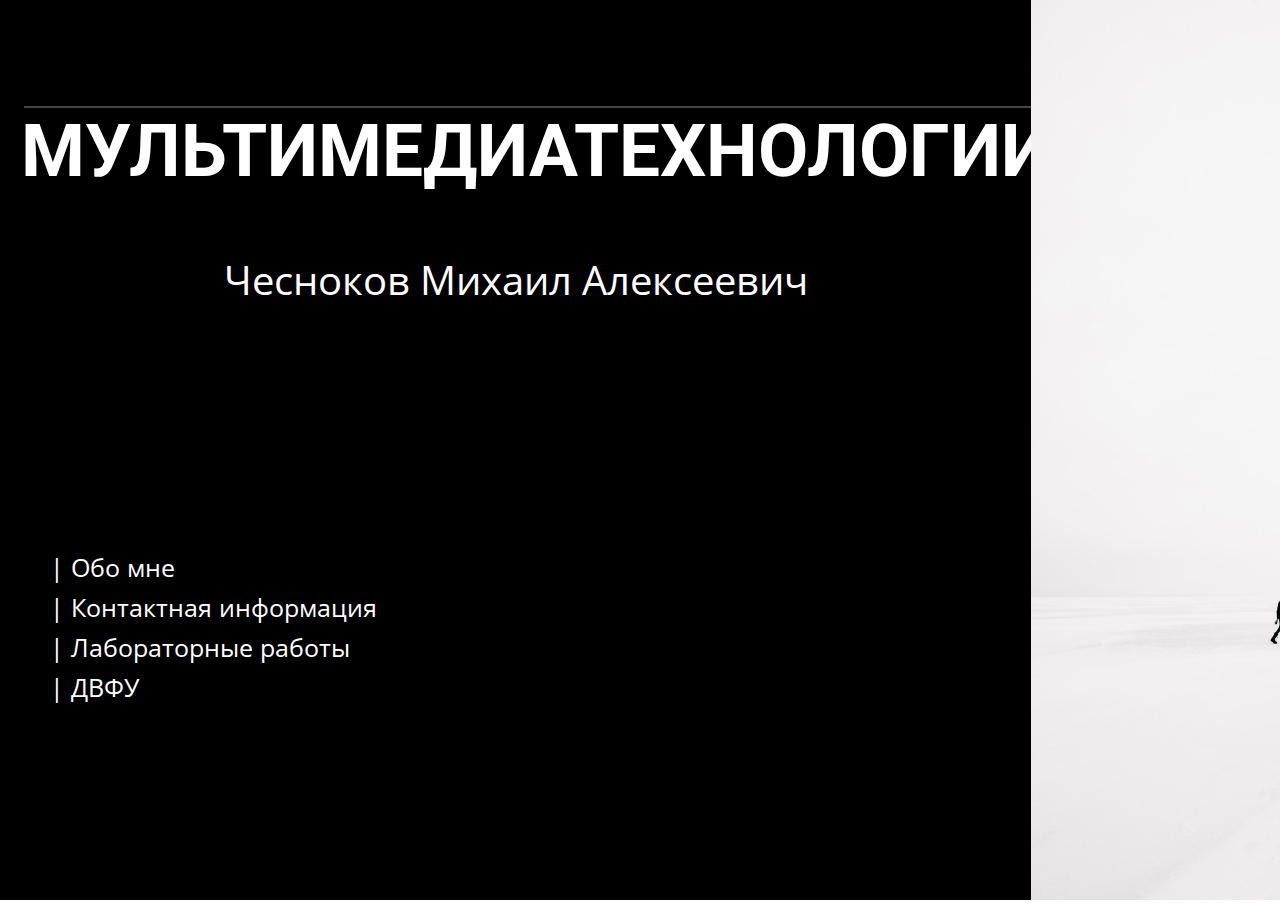
<file: index.html>
<!DOCTYPE html>
<html lang="en">
	<head>
		<meta charset="UTF-8" />
		<meta name="viewport" content="width=device-width, initial-scale=1.0" />
		<link type="text/css" href="styles.css" rel="stylesheet" />
		<script type="text/javascript" src="script.js" defer></script>
		<link rel="shortcut icon" href="/favicon.png" type="image/png">
		<title>Чесноков Михаил</title>
	</head>
	<body>
		<div class="wrapper">
			<div id="welcome" class="welcome">
				<div class="box-text">
					<div name="elem-color-change" class="bold">МУЛЬТИМЕДИАТЕХНОЛОГИИ</div>
					<div name="elem-color-change" class="italic">
						<div>Чесноков Михаил Алексеевич</div>
					</div>
				</div>
				<div class="links">
					<a name="elem-color-change" href="Pages/Person/Person.html">Обо мне</a>
					<a name="elem-color-change" href="Pages/Contact/Contact.html">Контактная информация</a>
					<a name="elem-color-change" href="Pages/Lab/lab.html">Лабораторные работы</a>
					<a name="elem-color-change" href="https://www.dvfu.ru" target="_blank">ДВФУ</a>
				</div>
			</div>

			<div class="index-picture">
				<img src="src/images/index.jpg" alt="" />
			</div>
		</div>
	</body>
</html>
</file>
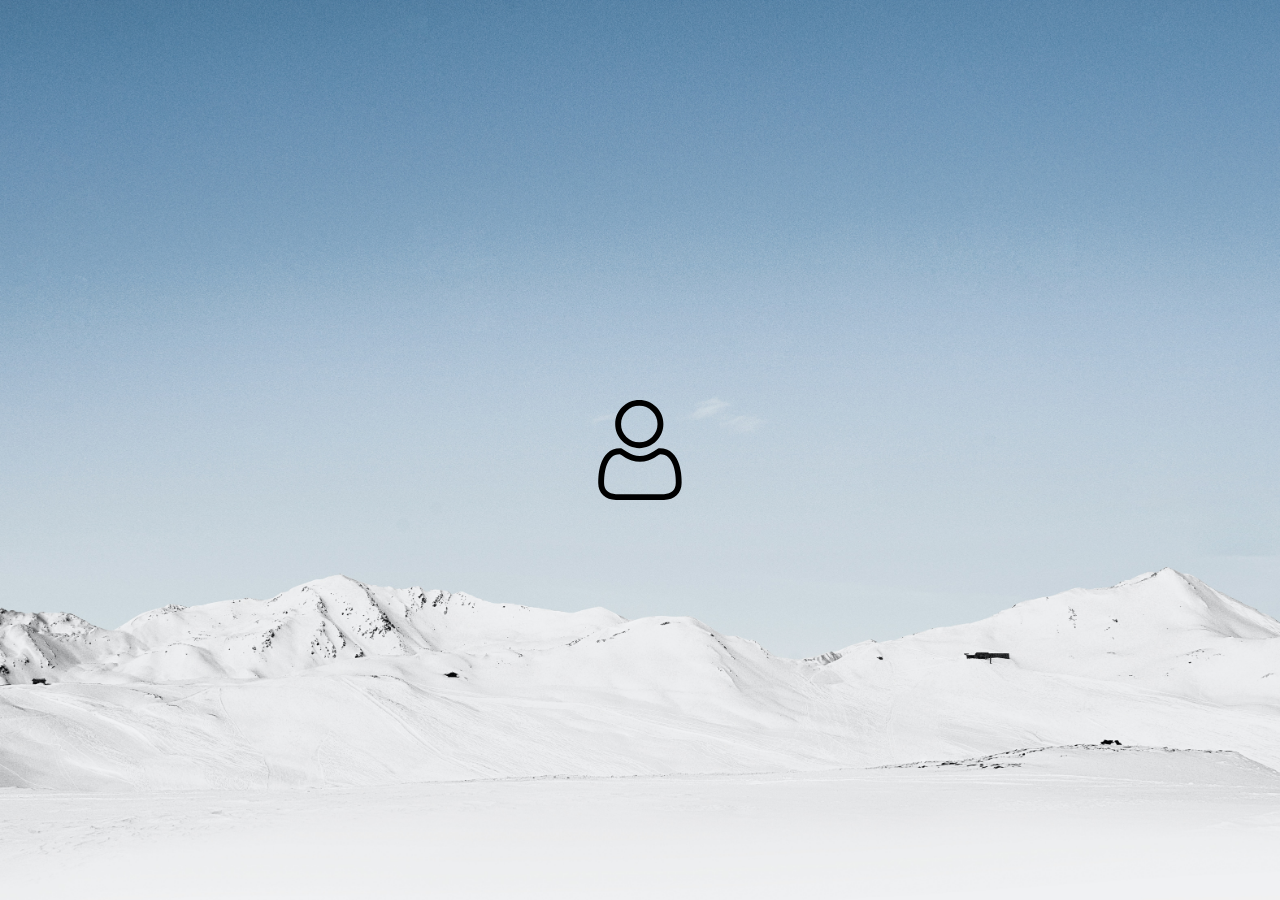
<file: Pages/Contact/Contact.html>
<!DOCTYPE html>
<html lang="en">
	<head>
		<meta charset="UTF-8" />
		<meta http-equiv="X-UA-Compatible" content="IE=edge" />
		<meta name="viewport" content="width=device-width, initial-scale=1.0" />
		<link type="text/css" href="styles.css" rel="stylesheet" />
		<script type="text/javascript" src="script.js" defer></script>
		<link rel="shortcut icon" href="/favicon.png" type="image/png">
		<title>Contact</title>
	</head>
	<body>
		<div class="wrapper">
			<div class="grid-box">
				<div name="first-row" class="v">
					<img src="src/vk.svg" />
				</div>
				<div name="first-row" class="y">
					<img src="src/youtube.svg" />
				</div>
				<div name="second-row" class="gh">
					<img src="src/github.svg" />
				</div>
				<div name="second-row" class="bb">
					<img src="src/bitbucket-logotype-camera-lens-in-perspective.svg" />
				</div>
				<div name="third-row" class="tg">
					<img src="src/telegram.svg" />
				</div>

				<div id="push_button" class="b">
					<img id="center-img" class="pulse" src="src/user1.svg" alt="😃">
				</div>

				<div name="first-row" class="e">
					<a href="#">обо мне</a>
				</div>
				<div name="third-row" class="back">
					<a href="#">на главную</a>
				</div>
			</div>
		</div>
	</body>
</html>
</file>
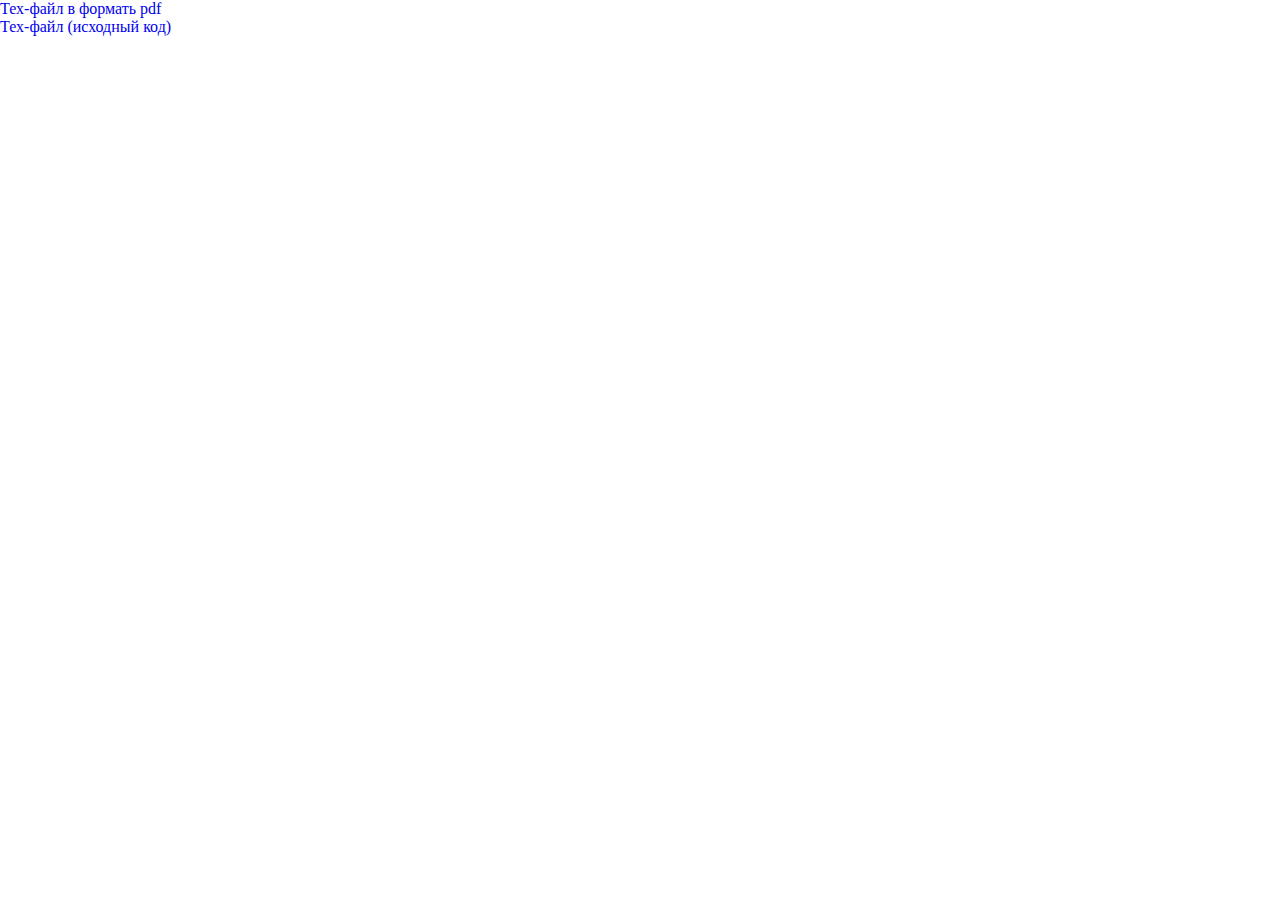
<file: Pages/Doc_Menegement/Doc_Menegement.html>
<!DOCTYPE html>
<html lang="en">
	<head>
		<meta charset="UTF-8" />
		<meta name="viewport" content="width=device-width, initial-scale=1.0" />
		<link type="text/css" href="styles.css" rel="stylesheet" />
		<link rel="shortcut icon" href="/favicon.png" type="image/png" />
		<title>Документы</title>
	</head>
	<body>
		<div class="main-box">
			<div class="2-1">
				<a href="documents/document_TeX_2.pdf">Тех-файл в формать pdf</a>
			</div>
			<div class="2-2">
				<a href="documents/document_TeX_2.tex">Тех-файл (исходный код)</a>
			</div>
		</div>
	</body>
</html>
</file>
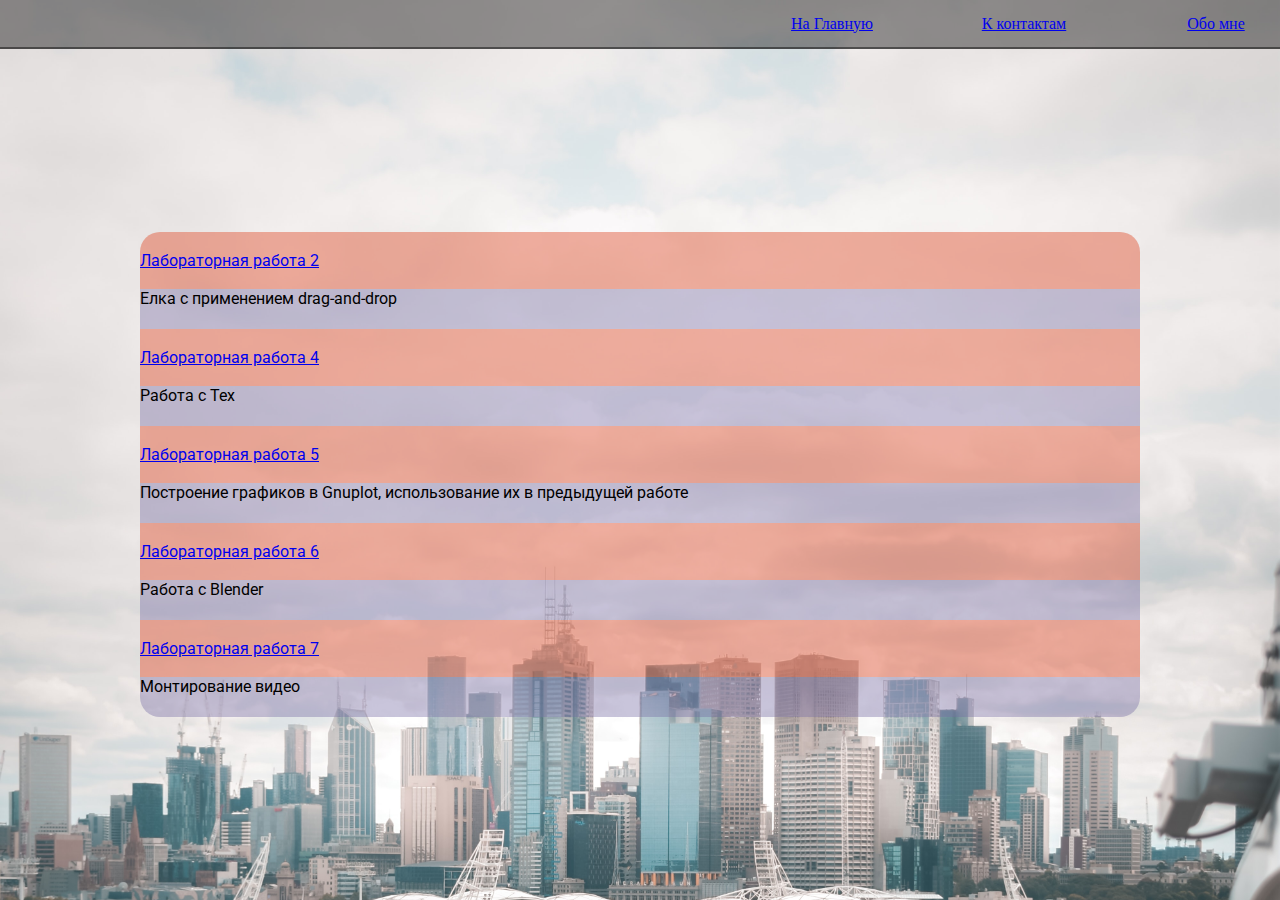
<file: Pages/Lab/lab.html>
<!DOCTYPE html>
<html lang="en">
<head>
	<meta charset="UTF-8">
	<meta name="viewport" content="width=device-width, initial-scale=1.0">
	<link type="text/css" href="styles.css" rel="stylesheet" />
	<link rel="shortcut icon" href="/favicon.png" type="image/png">
	<title>Лабораторные работы</title>
</head>
<body>
	<div class="wrapper">
		<div class="nav">
			<div class="nav-box">
				<a href="../../index.html" class="to-main">На Главную</a>
				<a href="../Contact/Contact.html" class="to-contact">К контактам</a>
				<a href="../Person/Person.html" class="to-person">Обо мне</a>
			</div>
		</div>

		<div class="main">
			<div class="box">
				<div id="top" class="source-to-lab">
					<a href="../Tree/Elka.html" class="lab2">Лабораторная работа 2</a>
				</div>
				<div class="description">Елка с применением drag-and-drop</div>

				<div class="source-to-lab">
					<a href="../Doc_Menegement/Doc_Menegement.html" class="lab2">Лабораторная работа 4</a>
				</div>
				<div class="description">Работа с Tex</div>

				<div class="source-to-lab">
					<a href="../Doc_Menegement/Doc_Menegement.html" class="lab2">Лабораторная работа 5</a>
				</div>
				<div class="description">Построение графиков в Gnuplot, использование их в предыдущей работе</div>

				<div class="source-to-lab">
					<a href="../Blender/1.png" class="lab2">Лабораторная работа 6</a>
				</div>
				<div class="description">Работа с Blender</div>

				<div class="source-to-lab">
					<a href="https://youtu.be/vGo58mxoJCU" class="lab2">Лабораторная работа 7</a>
				</div>
				<div id="bot" class="description">Монтирование видео</div>
			</div>
		</div>
	</div>
</body>
</html>
</file>
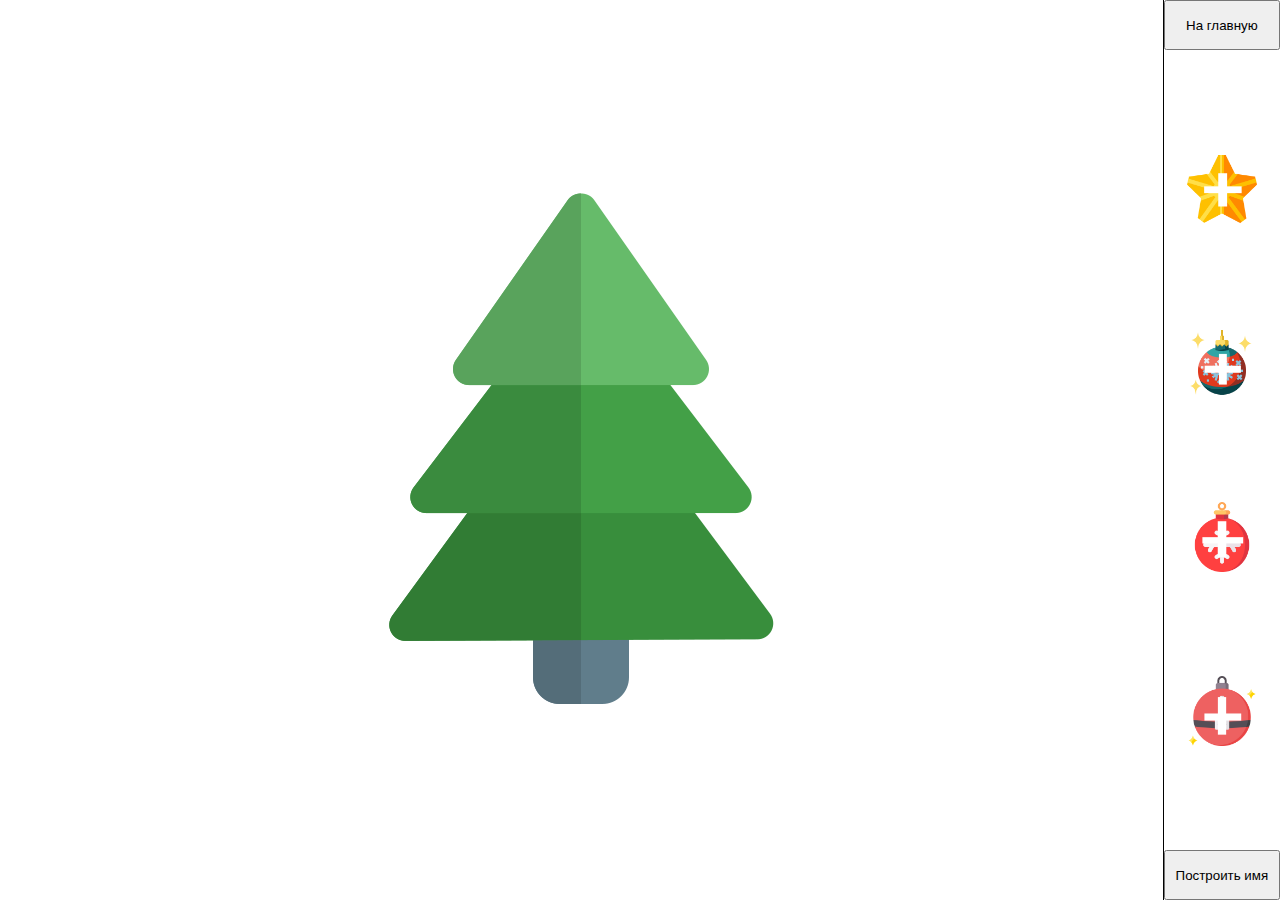
<file: Pages/Tree/Elka.html>
<!DOCTYPE html>
<html lang="en">
<head>
    <meta charset="UTF-8">
    <meta http-equiv="X-UA-Compatible" content="IE=edge">
    <meta name="viewport" content="width=device-width, initial-scale=1.0">
    <link type="text/css" href="styles.css" rel="stylesheet" />
	<script type="text/javascript" src="script.js" defer></script>
	<link rel="shortcut icon" href="/favicon.png" type="image/png">
    <title>Елка</title>
</head>
<body>
    <div class="wrapper">
        <div id="main" class="main">
            <div id="tree" class="tree">
                <img src="scr/christmas-tree.png" alt="" />
            </div>
        </div>
        <div class="toys">
            <button id="back">На главную</button>
            <div class="shade">
                <img id="toy1" src="scr/star_plus.png" alt="">
            </div>
            <div class="shade">
                <img id="toy2" src="scr/christmas-ball_plus.png" alt="">
            </div>
            <div class="shade">
                <img id="toy3" src="scr/christmas-ball (1)_plus.png" alt="">
            </div>
            <div class="shade">
                <img id="toy4" src="scr/bauble_plus.png" alt="">
            </div>
            <button id="name-btn" class="draw-name">
                Построить имя
            </button>
        </div>
    </div>
</body>
</html>
</file>
<file: styles.css>
@import url('https://fonts.googleapis.com/css2?family=Roboto:ital,wght@1,900&display=swap');
@import url('https://fonts.googleapis.com/css2?family=Open+Sans+Condensed:ital,wght@1,300&display=swap');
@import url('https://fonts.googleapis.com/css2?family=Open+Sans:wght@600&display=swap');

* {
	margin: 0;
	padding: 0;

	transition: 0.25s;
}

.wrapper {
	width: 100%;
	height: 100vh;
	display: flex;

	color: white;
}

.welcome {
	height: 100%;
	width: 1100px;
	background-color: black;

	display: flex;
	flex-direction: column;
}

.box-text {
	width: 100%;
	height: 40%;
	display: flex;
	flex-direction: column;
	justify-content: flex-end;
}

.bold {
	width: 99%;
	height: 40%;
	margin-left: 2%;

	font-family: 'Roboto', sans-serif;
	font-size: 73px;
	font-weight: bold;
	box-shadow: 3px -2px 0px 0px rgba(94, 92, 94, 0.75);

	/* border: 1px solid white; */
}

.italic {
	width: 100%;
	height: 30%;

	display: flex;
	justify-content: center;

	/* border: 1px solid white; */
}

.italic > div {
	font-family: 'Open Sans Condensed', sans-serif;
	font-size: 40px;

	cursor: pointer;
}

.links {
	display: flex;
	flex-direction: column;
	justify-content: center;
	height: 60%;
}

.links > a {
	margin-left: 50px;
	width: fit-content;
	height: 40px;

	text-decoration: none;
	color: white;
	font-size: 25px;
	font-family: 'Open Sans', sans-serif;
}

.links > a::before {
	content: '| ';
}

.links > a:hover {
	transition: 0.2s;
	padding-left: 10px;
	/* color: red; */
}

.links > a:active {
	transition: 0.1s;
	padding-left: 40px;
	/* color: white; */
}

.index-picture {
	height: 100%;
	width: 500px;
	min-width: 500px;
}

.index-picture > img {
	width: 100%;
	height: 100%;
}
</file>
<file: Pages/Contact/styles.css>
@import url('https://fonts.googleapis.com/css2?family=Roboto:wght@900&display=swap');

* {
	margin: 0;
	padding: 0;
}

.wrapper {
	width: 100%;
	height: 100vh;

	display: flex;
	justify-content: center;
	align-items: center;

	background-image: url(src/snow.jpg);
	background-size: cover;
}

.grid-box {
	width: 600px;
	height: 600px;

	display: grid;
	grid-template-columns: 200px 200px 200px;
	grid-template-rows: 200px 200px 200px;
	grid-template-areas:
		'v e y'
		'gh b bb'
		'a a tg';

	border-radius: 10px;
}

.b {
	grid-area: b;

	display: flex;
	justify-content: center;
	align-items: center;

	border-radius: 20px;
}

/* .pulse {
	animation: pulse 3s infinite;
} */

@keyframes pulse {
	0% {
		width: 50%;
		height: 50%;
	}

	50% {
		width: 60%;
		height: 60%;
	}

	100% {
		width: 50%;
		height: 50%;
	}
}

.v {
	grid-area: v;
	background-color: rgba(0, 0, 0, 0.05);
	border-top-left-radius: 30px;

	display: flex;
	justify-content: center;
	align-items: center;

	visibility: hidden;
}
.e {
	grid-area: e;
	background-color: rgba(0, 0, 0, 0.05);

	display: flex;
	justify-content: center;
	align-items: center;

	visibility: hidden;
}
.y {
	grid-area: y;
	background-color: rgba(0, 0, 0, 0.05);
	border-top-right-radius: 30px;

	display: flex;
	justify-content: center;
	align-items: center;

	visibility: hidden;
}
.gh {
	grid-area: gh;

	display: flex;
	background-color: rgba(0, 0, 0, 0.05);

	justify-content: center;
	align-items: center;

	visibility: hidden;
}
.bb {
	grid-area: bb;
	background-color: rgba(0, 0, 0, 0.05);

	display: flex;
	justify-content: center;
	align-items: center;

	visibility: hidden;
}

.tg {
	grid-area: tg;
	background-color: rgba(0, 0, 0, 0.05);
	border-bottom-right-radius: 30px;

	display: flex;
	justify-content: center;
	align-items: center;

	visibility: hidden;
}

.e {
	grid-area: e;
	background-color: rgba(0, 0, 0, 0.05);

	text-transform: uppercase;
	writing-mode: vertical-lr;
	font-family: 'Roboto', sans-serif;
	font-size: 40px;

	display: flex;
	justify-content: center;
	align-items: center;

	visibility: hidden;
}

.back {
	grid-area: a;
	background-color: rgba(0, 0, 0, 0.05);
	border-bottom-left-radius: 30px;

	text-transform: uppercase;
	font-family: 'Roboto', sans-serif;
	font-size: 50px;

	display: flex;
	justify-content: center;
	align-items: center;

	visibility: hidden;
}

a {
	text-decoration: none;
	color: rgba(0, 0, 0, 0.3);
}

a:hover {
	transition: 0.3s;
	color: rgba(0, 0, 0, 0.5);
}

a:active {
	transition: 0.3s;
	color: rgba(0, 0, 0, 1);
}

img {
	width: 50%;
	height: 50%;
}

img:hover {
	cursor: pointer;
}
</file>
<file: Pages/Doc_Menegement/styles.css>
* {
	margin: 0;
	padding: 0;
}

a {
	text-decoration: none;
}

.main-box {
	width: 400px;
	height: 100px;

	/* border: 1px solid black; */
}
</file>
<file: Pages/Lab/styles.css>
@import url('https://fonts.googleapis.com/css2?family=Roboto:wght@300&display=swap');

* {
	margin: 0;
	padding: 0;
}

.wrapper {
	width: 100%;
	height: 100vh;

	display: flex;
	justify-content: center;
	align-items: center;
	flex-direction: column;

	background-image: url(src/back_pic.jpg);
	background-size: cover;
}

.nav {
	width: 100%;
	height: 50px;

	display: flex;
	flex-direction: row-reverse;

	background-color: rgba(0, 0, 0, 0.4);
	border-bottom: 2px solid rgba(0, 0, 0, 0.45);;
}

.nav-box {
	width: 40%;
	height: 100%;

	display: flex;
	justify-content: space-between;
}

.nav-box > a {
	width: 25%;
	height: 100%;

	display: flex;
	justify-content: center;
	align-items: center;
}

.main {
	width: 100%;
	height: 100%;

	display: flex;
	justify-content: center;
	align-items: center;
}

.box {
	width: 1000px;
	height: fit-content;
}

.source-to-lab {
	width: 100%;
	height: 57px;
	
	font-family: 'Roboto', sans-serif;

	display: flex;
	align-items: center;

	background-color: rgba(225, 95, 65, 0.5);
}

.description {
	width: 100%;
	height: 40px;

	font-family: 'Roboto', sans-serif;

	background-color: rgba(120, 111, 166, 0.4);
}

.box > #top {
	border-top-right-radius: 20px;
	border-top-left-radius: 20px;
}

.box > #bot {
	border-bottom-right-radius: 20px;
	border-bottom-left-radius: 20px;
}
</file>
<file: Pages/Tree/styles.css>
* {
	margin: 0;
	padding: 0;
}

.wrapper {
	width: 100%;
	height: 100vh;

	display: flex;
}

.main {
	width: 1400px;
	height: 100%;

	display: flex;
	justify-content: center;
	align-items: center;

	border-right: 1px solid black;
}

.tree > img:hover {
	cursor: pointer;
}

.toys {
	width: 140px;
	height: 100%;

	display: flex;
	flex-direction: column;
	align-items: center;
	justify-content: space-between;
}

.toys > button {
	width: 100%;
	height: 50px;
}

.shade {
	width: 70px;
	height: 70px;

	/* background-color: rgba(189, 195, 199, 1); */
}

.shade > img {
	width: 100%;
	height: 100%;
}

.shade:hover {
	cursor: pointer;
}
</file>
